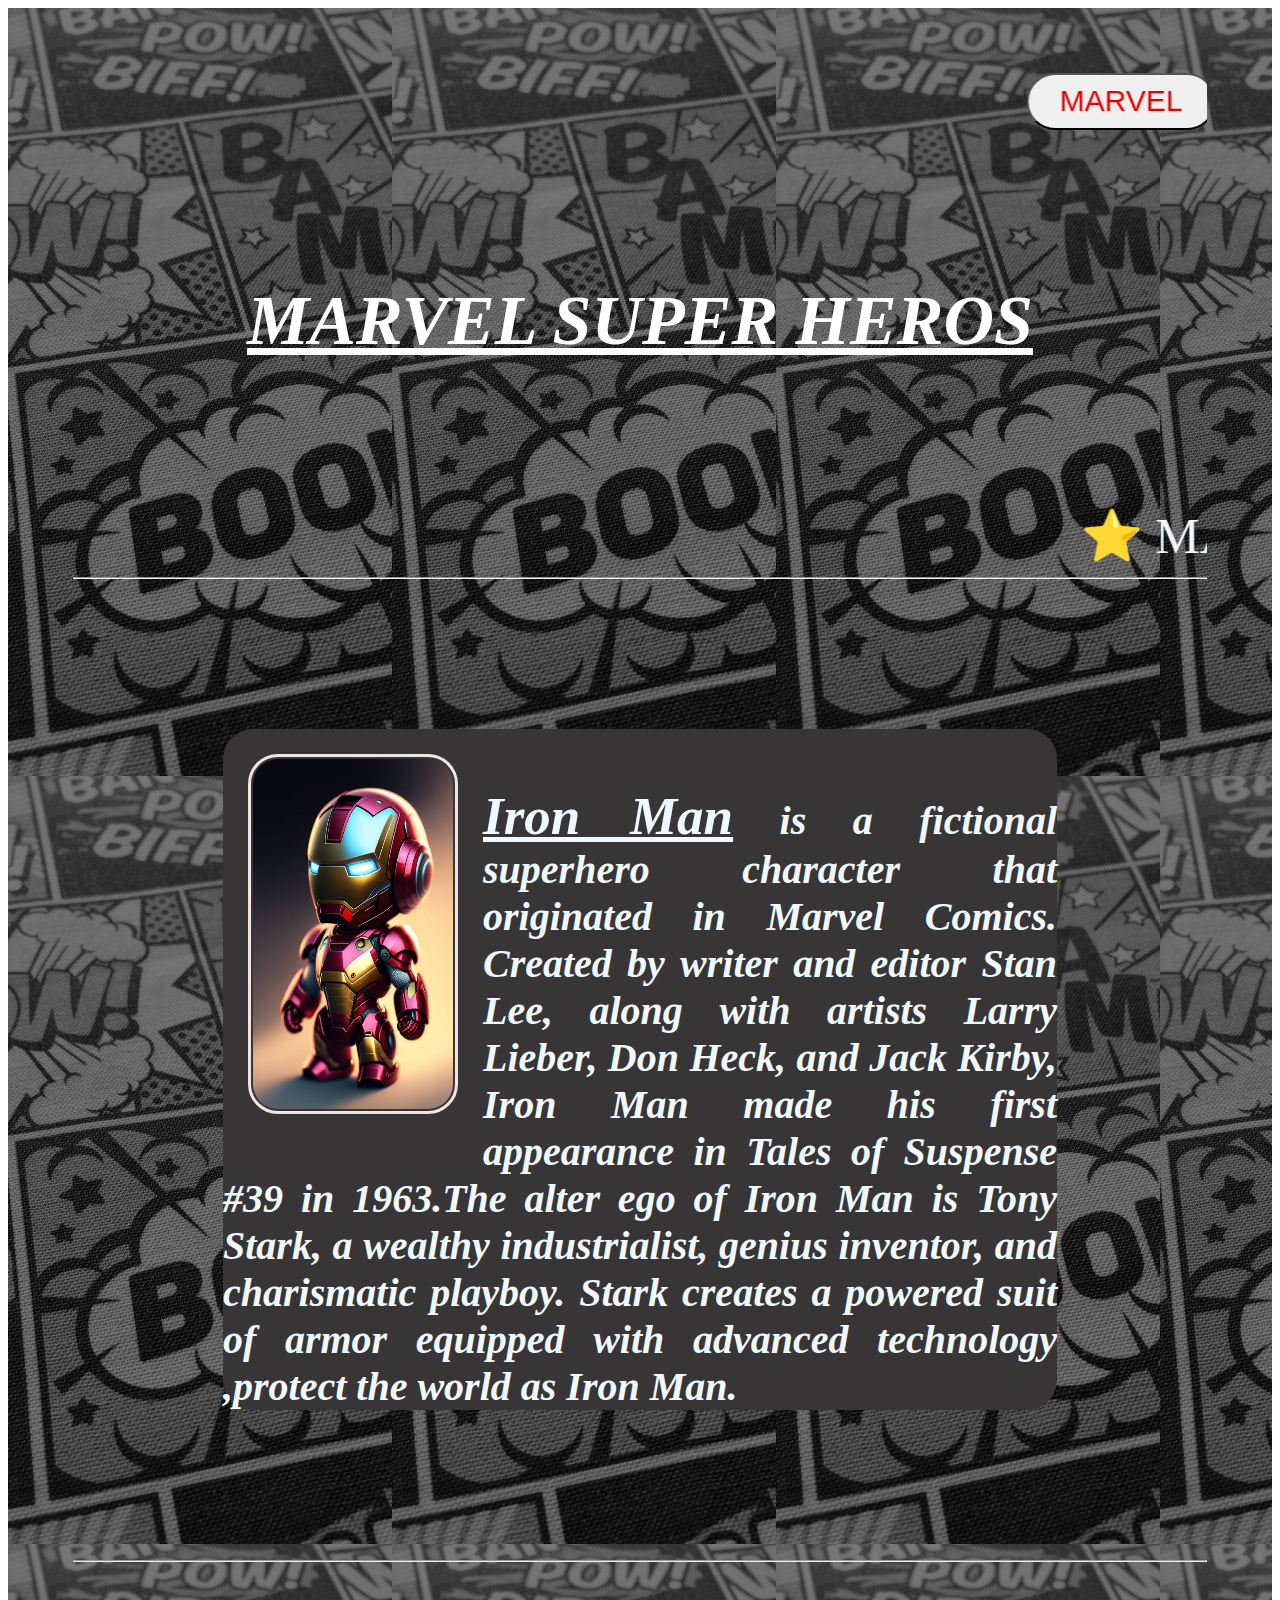
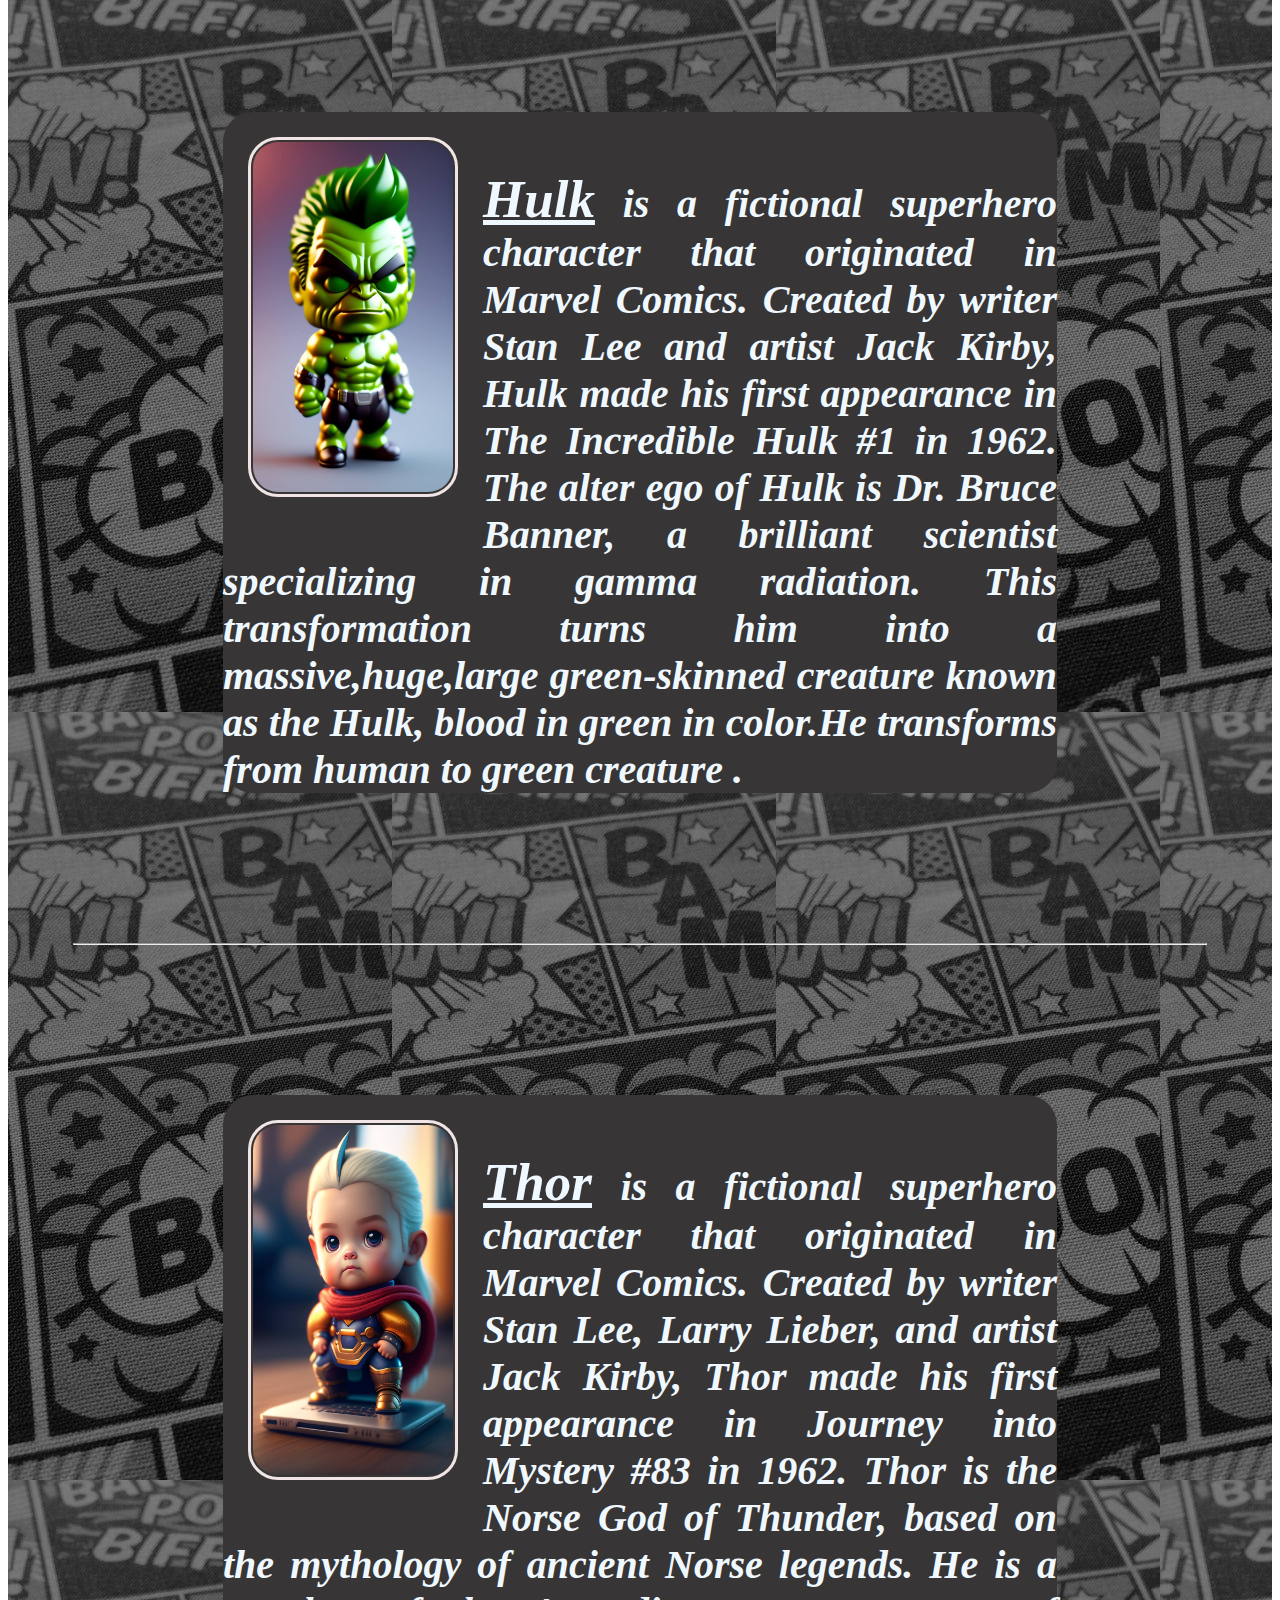
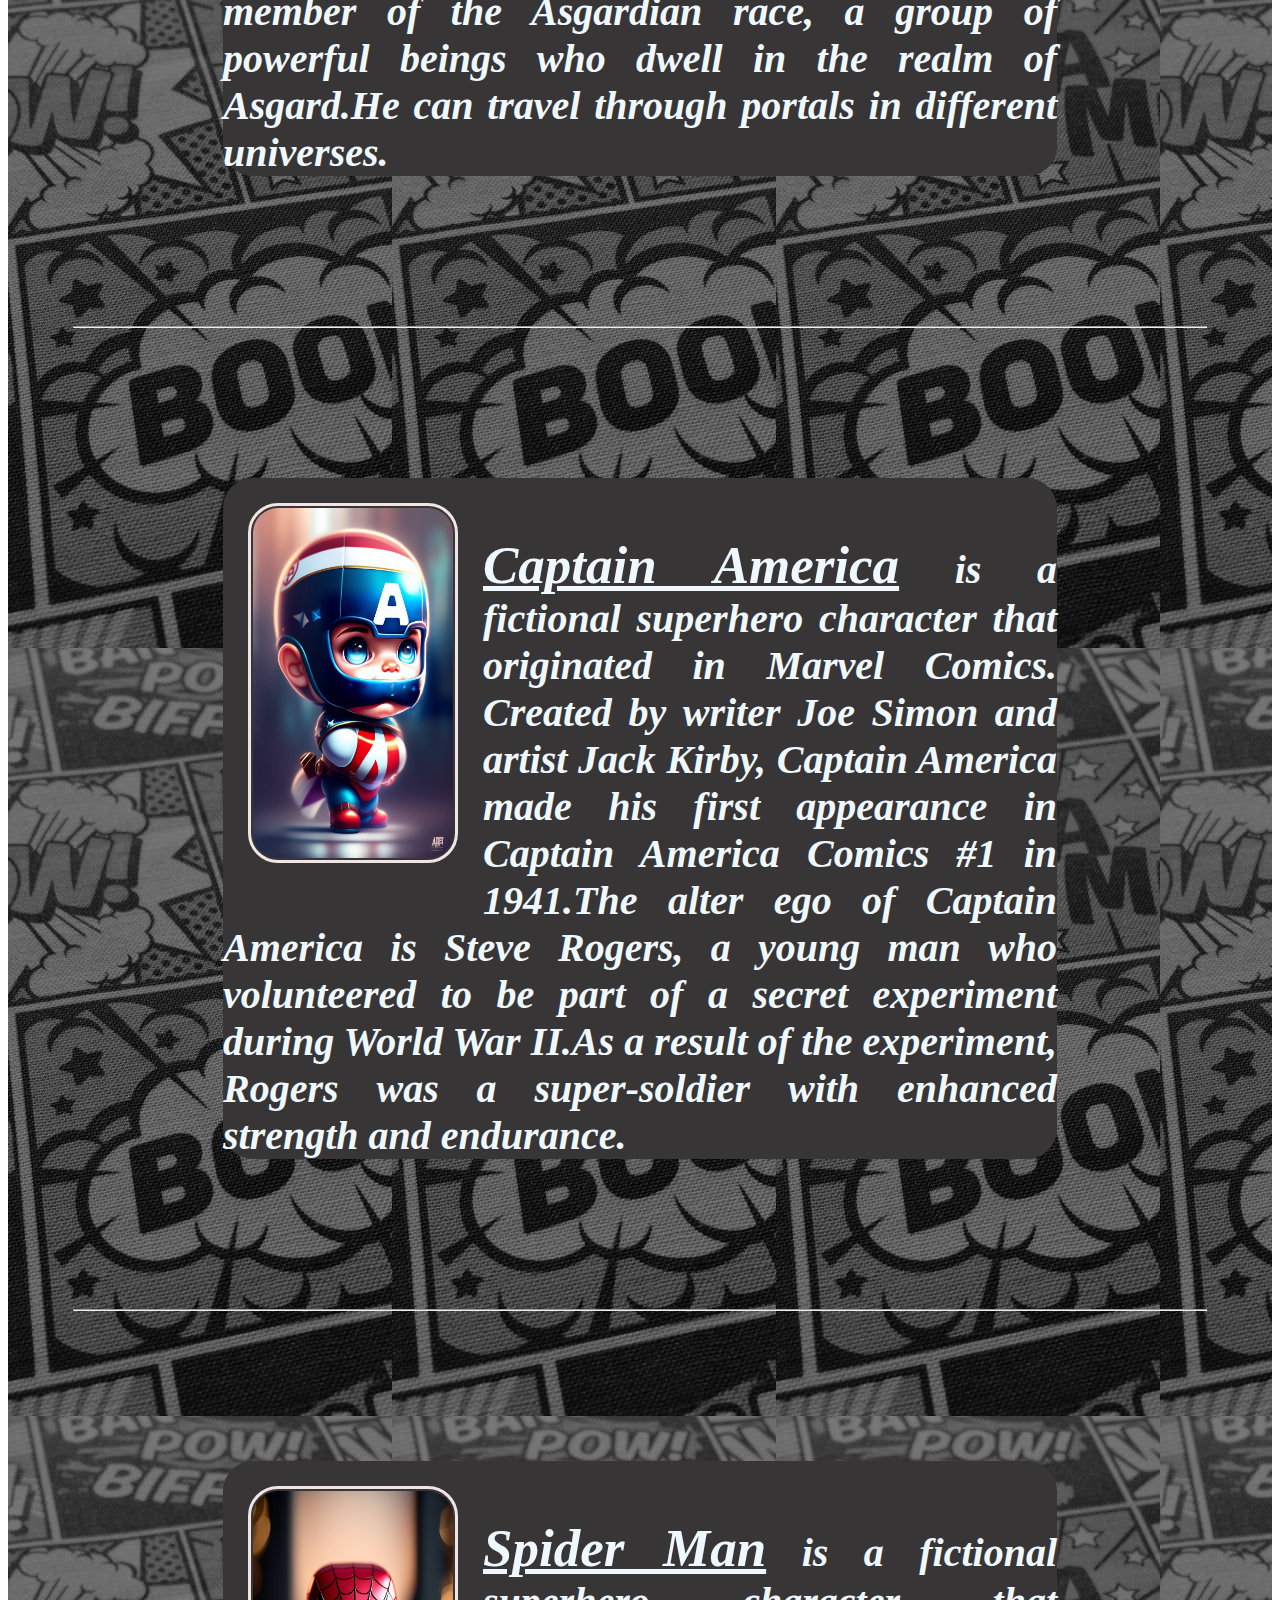
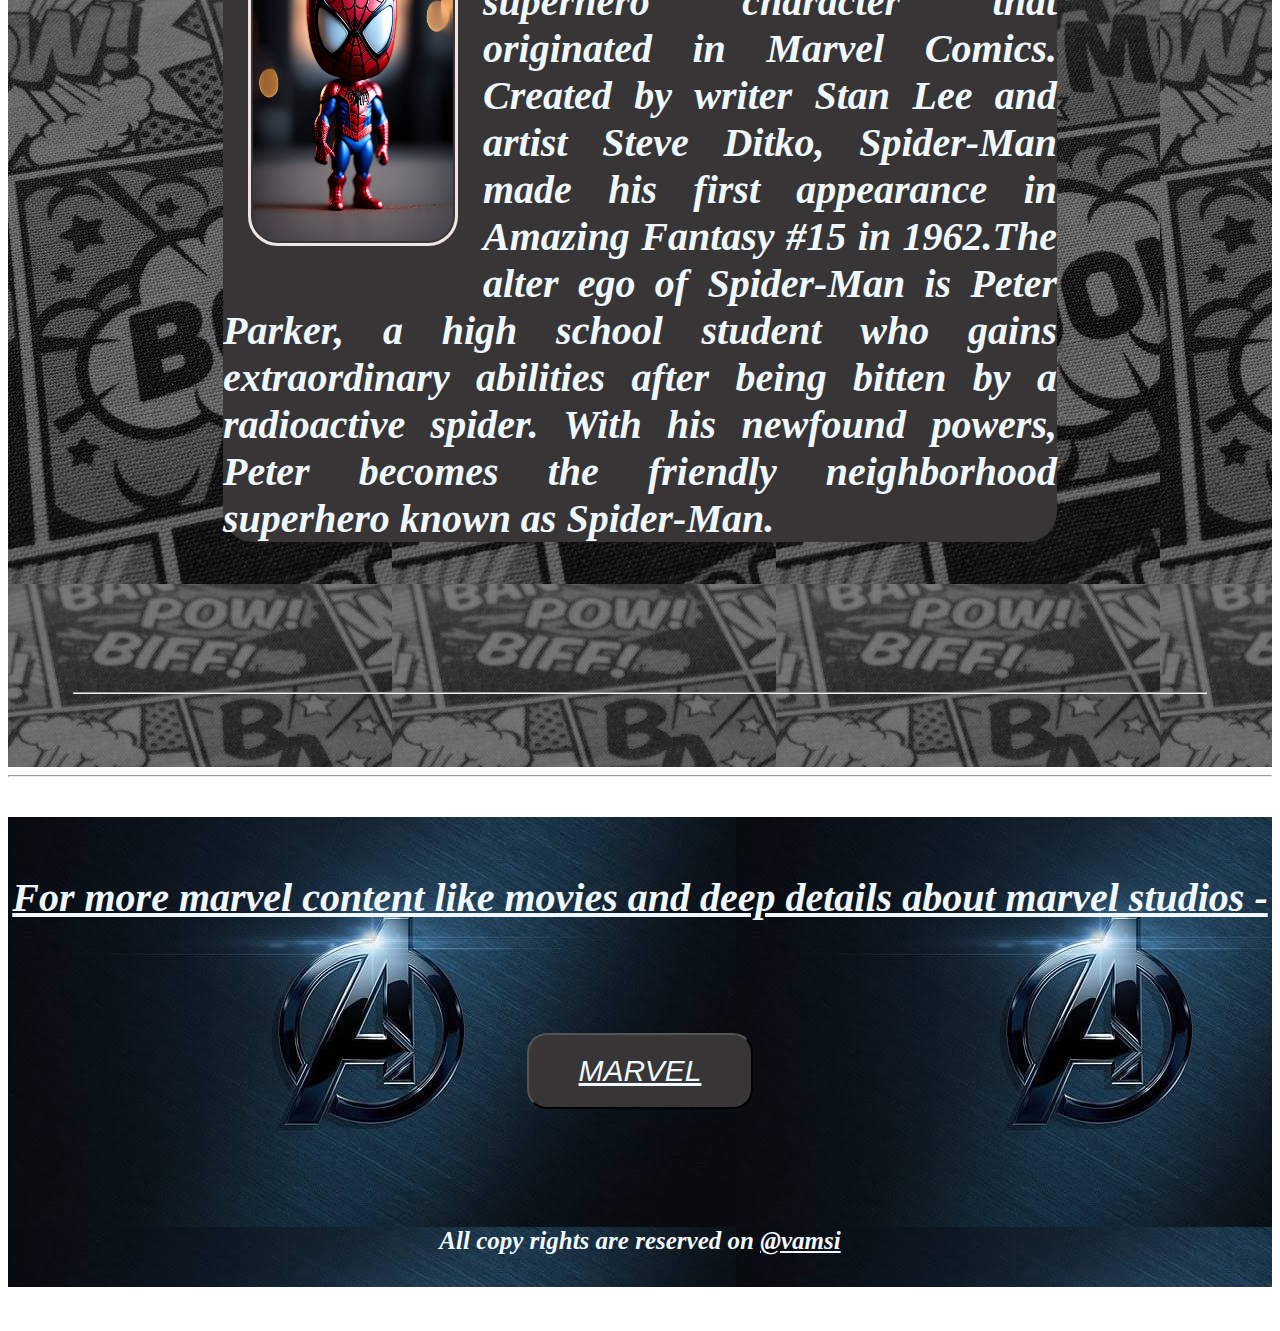
<file: LandingPage.html>
<!DOCTYPE html>
<html>
<head>
    <meta charset="UTF-8">
    <meta name="viewport" content="width=device-width, initial-scale=1">
    <title>Landing Page</title>
     <style>
        .row{
            box-sizing:border-box;
            background-image: url('avg4.jpg');
        
        }
        h1{
            text-align: center;
            font-size: 70px;
            padding: 100px;
            text-decoration: underline;
            color: white;
            font-style: italic;
        }
        img{
            float:left;
            width: 200px;
            height: 350px;
            margin: 25px;
            border:3px solid rgb(240, 228, 228);
            border-radius: 30px;
            padding: 2px;
        }
     p{
     font-size:40px;
     font-style: italic;
     font-weight: bold;
     padding-top:57px;
     text-align: justify;
     color:aliceblue;
     }
     span{
        font-size: 53px;
        text-decoration: underline;
     }
     .row{
       text-align: center;
       padding: 65px;
     }
     .iron,.hulk,.cap,.spy,.thor{
        margin: 150px;

        padding: 25xpx;
        background-color: rgb(55, 53, 53);
        border-radius: 30px;
     }
     .ref{
        text-align: center;
        background-image: url('avg1.jpg');
        padding-bottom: 7px;
     }
        
    </style>
</head>
<body>

<div class="row">
    <marquee style="font-size: 30px;color: aliceblue;" scrollamount="20" ><button style="width: 5cm;height: 1.5cm;border-radius: 30px;color: rgb(234, 0, 0);font-size:30px;font-weight: 30px;">MARVEL</button>----------------⭐CAPTAIN AMERICA ⭐ IRON MAN  ⭐ HULK ⭐ BLACK WIDOW ⭐ SPIDER MAN ⭐ BLACK PANTHER ⭐ THOR ⭐ BUCKY ⭐ GROOT ⭐ THANOS ⭐ VISION ⭐ NICK FURY ⭐ LOKI ⭐ </marquee>
    <h1>MARVEL SUPER HEROS</h1>
    <marquee style="font-size: 50px;color: aliceblue;" scrollamount="14" >⭐ MARVEL CINEMATIC UNIVERSE ⭐</marquee>
    <hr>
    <div class="iron">
        <img src="iron.jpg" alt="IRON MAN" id="imgs">
        <p ><span>Iron Man</span> is a fictional superhero character that originated in Marvel Comics. Created by writer and editor Stan Lee, along with artists Larry Lieber, Don Heck, and Jack Kirby, Iron Man made his first appearance in Tales of Suspense #39 in 1963.The alter ego of Iron Man is Tony Stark, a wealthy industrialist, genius inventor, and charismatic playboy. Stark creates a powered suit of armor equipped with advanced technology ,protect the world as Iron Man. </p>
    </div>
    <hr>
    <div class="hulk">
        <img src="hulk.jpg" alt="HULK" id="imgs">
        <P><span>Hulk</span> is a fictional superhero character that originated in Marvel Comics. Created by writer Stan Lee and artist Jack Kirby, Hulk made his first appearance in The Incredible Hulk #1 in 1962.
            The alter ego of Hulk is Dr. Bruce Banner, a brilliant scientist specializing in gamma radiation. This transformation turns him into a massive,huge,large green-skinned creature known as the Hulk, blood in green in color.He transforms from human to green creature .</P>
    </div>
    <hr>
    <div class="thor">
        <img src="thor.jpg" alt="THOR" id="imgs">
        <P><span>Thor</span> is a fictional superhero character that originated in Marvel Comics. Created by writer Stan Lee, Larry Lieber, and artist Jack Kirby, Thor made his first appearance in Journey into Mystery #83 in 1962. Thor is the Norse God of Thunder, based on the mythology of ancient Norse legends. He is a member of the Asgardian race, a group of powerful beings who dwell in the realm of Asgard.He can travel through portals in different universes.</P>
    </div>
    <hr>
    <div class="cap">
        <img src="cap.jpg" alt="CAPTAIN AMERICA" id="imgs">
        <P><span>Captain America</span> is a fictional superhero character that originated in Marvel Comics. Created by writer Joe Simon and artist Jack Kirby, Captain America made his first appearance in Captain America Comics #1 in 1941.The alter ego of Captain America is Steve Rogers, a young man who volunteered to be part of a secret experiment during World War II.As a result of the experiment, Rogers was a super-soldier with enhanced strength and endurance.</P>
    </div>
    <hr>
    <div class="spy">
        <img src="spi.jpg" alt="SPIDER MAN" id="imgs">
        <p> <span>Spider Man</span> is a fictional superhero character that originated in Marvel Comics. Created by writer Stan Lee and artist Steve Ditko, Spider-Man made his first appearance in Amazing Fantasy #15 in 1962.The alter ego of Spider-Man is Peter Parker, a high school student who gains extraordinary abilities after being bitten by a radioactive spider. With his newfound powers, Peter becomes the friendly neighborhood superhero known as Spider-Man.
        </p>
    </div>
    <hr>
</div>
<hr>
<div class="ref">
    <p style="text-align: center;text-decoration: underline;">For more marvel content like movies and deep details about marvel studios - </p>
    <br><br><br><br>
    <button style="width: 6cm ;height: 2cm ;border-radius: 20px;background-color: rgb(55, 53, 53);"><a href="https://www.marvel.com" style="color: aliceblue;font-size: 30px;"><i>MARVEL</i></a></button> 
  <br><br><br>
  <p style="text-align: center;font-size: 25px;">All copy rights are reserved on <a href="" style="color: aliceblue;">@vamsi</a></p>
    
</div>

<br><br>
</body>
</file>
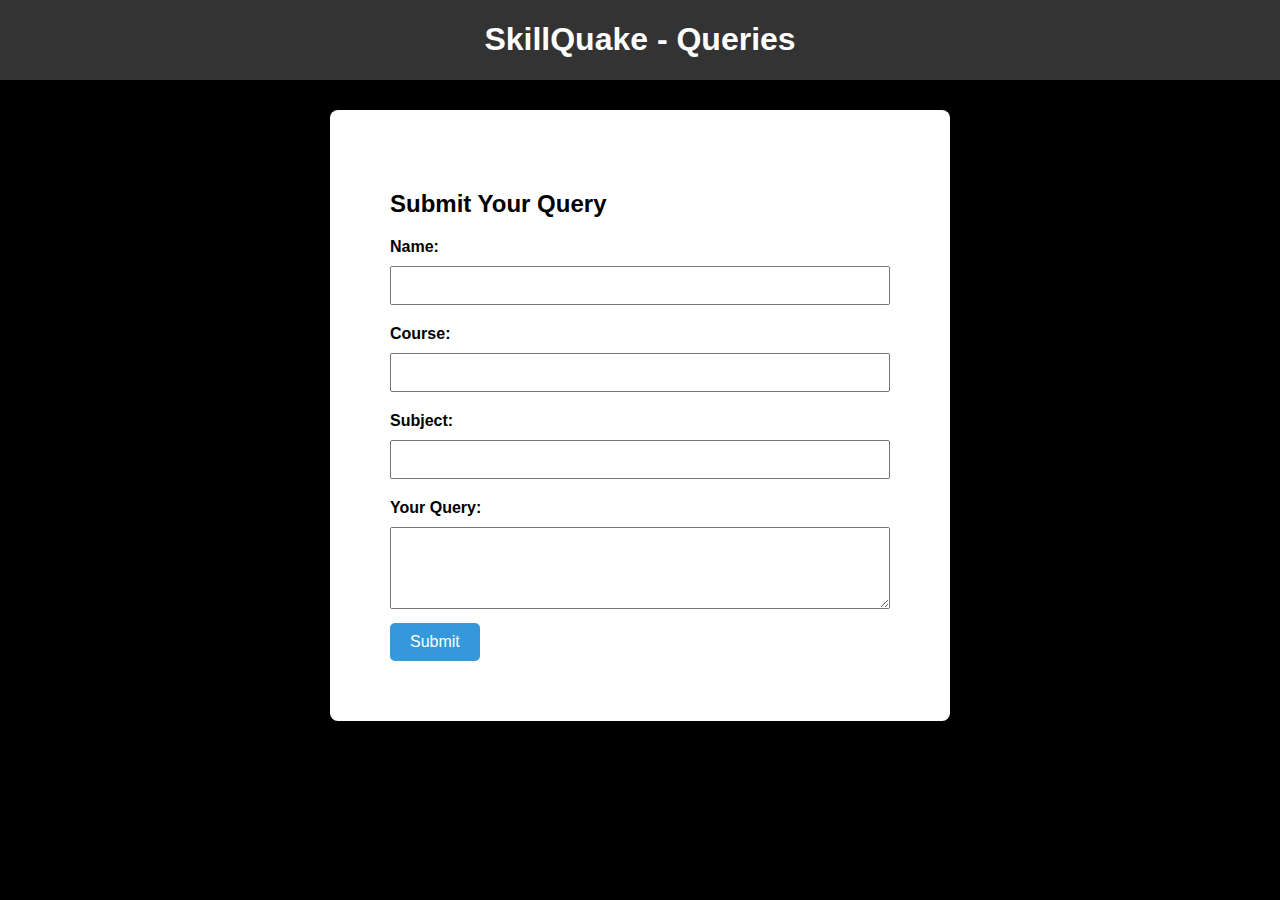
<file: query.html>
<!DOCTYPE html>
<html lang="en">
<head>
    <meta charset="UTF-8">
    <meta name="viewport" content="width=device-width, initial-scale=1.0">
    <title>Query Form</title>
    <style>
        body {
            font-family: Arial, sans-serif;
            margin: 0;
            padding: 0;
            background-color: #000;
            display: flex;
            flex-direction: column; /* Added to stack navbar and form */
            align-items: center;
            /*justify-content: ;*/
            height: 100vh;
        }

        nav {
            background-color: #333; /* Navbar background color */
            /*padding: 10px;*/
            width: 100%;
            text-align: center;
            color: #fff; /* Text color for navbar */
        }

        form {
            background-color: #fff;
            box-shadow: 0 0 10px rgba(0, 0, 0, 0.2);
            padding: 60px;
            border-radius: 8px;
            width: 500px;
            margin-top: 30px; /* Added margin to separate navbar and form */
        }

        label {
            display: block;
            margin: 10px 0;
        }

        input {
            width: 100%;
            padding: 10px;
            margin-bottom: 10px;
            box-sizing: border-box;
        }

        textarea {
            width: 100%;
            padding: 10px;
            margin-bottom: 10px;
            box-sizing: border-box;
        }

        button {
            padding: 10px 20px;
            font-size: 16px;
            cursor: pointer;
            background-color: #3498db;
            color: #fff;
            border: none;
            border-radius: 5px;
        }
                #content-container {
            text-align: center;
            margin-top: 50px;
        }

      
    </style>
</head>
<body>
    <nav>
        <h1>SkillQuake - Queries</h1>
    </nav>
    <form>
        <h2>Submit Your Query</h2>
        <label for="name"><b>Name:</b></label>
        <input type="text" id="name" name="name" required>
        
        <label for="course"><b>Course:</b></label>
        <input type="course" id="course" name="course" required>
        
        <label for="subject"><b>Subject:</b></label>
        <input type="subject" id="subject" name="subject" required>

        <label for="query"><b>Your Query:</b></label>
        <textarea id="query" name="query" rows="4" required></textarea>

        <button type="submit" >Submit</button>
    
    </form>
</body>
</html>
</file>
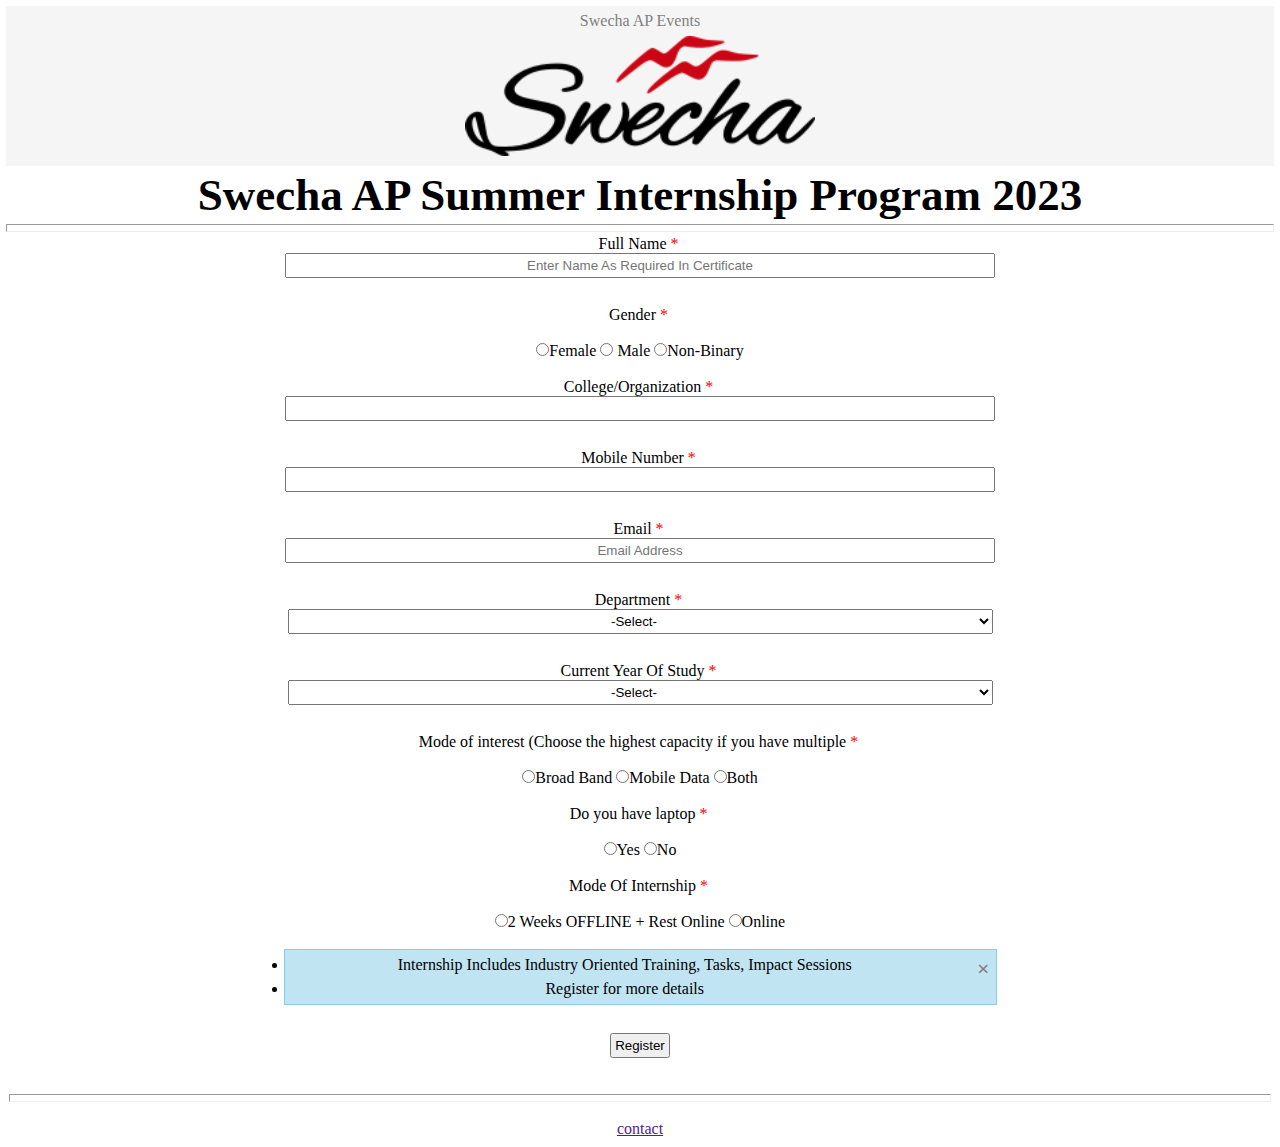
<file: Swecha.html>
<!DOCTYPE html>
<html>

<head>
    <meta charset="UTF-8">
    <meta name="viewport" content="width=device-width, initial-scale=1">
    <title>Swecha Login Form</title>
    <style type="text/css" media="all">
 *{
   text-align: center;
  margin: auto;
   padding: 3px;
 }
 
 .one{
    background-color: whitesmoke;
    color: gray;
  }
  .req{
    color: red;
    margin-left: 1px;
  }
  #fname,#CO,#em,#mb{
    width: 700px;
  }
  .dp,.cs,.two{
    width: 705px;
    display: block;
    margin-bottom: 10px;
  }
  #fname,#mb,#CO,#em {
  display: block;
  margin-bottom: 10px;
  }
    
  .two{
    border: 1px solid skyblue;
    background-color: #C0E4F2;
  }
  
  .closebtn {
  margin-left: 15px;
  font-weight: bold;
  float: right;
  font-size: 22px;
  color: grey;
  }

</style>
</head>
<body> 
   <div class="one">
  <p style= "text-align:center" font-size:20px >Swecha AP Events</p><img width="350px" height="120px" src="Swecha.png">
   </div>
   <p style="font-size: 45px"><b>Swecha AP Summer Internship Program 2023</b></p><hr>
   <form action="https://www.instagram.com/swechaap/" method="get" >
     <label for="fname">Full Name<span class="req">*</span></label><br>
     <input type="text" name="fname" id="fname" placeholder="Enter Name As Required In Certificate" required  /><br />
     
     <label for="gender" >Gender<span class="req">*</span></label><br>
     <br />
     <input type="radio" name="gender" id=""/>Female
     <input type="radio" name="gender" id="gender"  /> Male
     <input type="radio" name="gender" id="gender" />Non-Binary <br />
     <br />
      <label for="CO">College/Organization<span class="req">*</span></label><br>
     <input type="text" name="CO" id="CO" required/><br />
     
      <label for="mb">Mobile Number<span class="req">*</span></label><br>
       <input type="text" name="mb" id="mb" /><br />
       
      <label for="em">Email<span class="req">*</span></label><br>
    <input type="text" name="Email" id="em" placeholder="Email Address"required/><br />
    
     
      <label for="dp">Department<span class="req">*</span></label><br>
     <select name="dp" class="dp">
       <option disabled selected value="">-Select-</option>
       <option value="CSE">CSE</option>
       <option value="IT">IT</option>
       <option value="ECE">ECE</option>
       <option value="EEE">EEE</option>
       <option value="MECH">MECH</option>
       <option value="CIVIL">CIVIL</option>
       <option value="CHEM">CHEM</option>
      <option value="OTHERS">OTHERS</option>
     </select><br />
      
      <label for="cs">Current Year Of Study<span class="req">*</span></label><br>
     <select name="cs" class="cs">
       <option disabled selected value="">-Select-</option>
       <option value="1st year">1st Year</option>
       <option value="2nd year">2nd Year</option>
       <option value="3rd year">3rd Year</option>
       <option value="4th year">4th Year</option>
     </select><br />

     <label for="inet">Mode of interest (Choose the highest capacity if you have multiple<span class="req">*</span> </label><br><br />
   <input type="radio" name="inet" id="inet" />Broad Band
     <input type="radio" name="inet" id="inet"  />Mobile Data
   <input type="radio" name="inet" id="inet" />Both <br />
   <br />
    <label for="lap">Do you have laptop<span class="req">*</span></label><br><br />
   <input type="radio" name="lap" id="lap" />Yes
   <input type="radio" name="lap" id="lap" />No<br />
   <br />
    <label for="mode">Mode Of Internship<span class="req">*</span></label><br><br />
    <input type="radio" name="mode" id="mode" />2 Weeks OFFLINE + Rest Online
   <input type="radio" name="mode" id="mode" />Online <br />
  <br />
   <div class="two">
     <span class="closebtn" onclick="this.parentElement.style.display='none';">&times;
     </span>
       <li>Internship Includes Industry Oriented Training, Tasks, Impact Sessions</li>
       <li>Register for more details</li>
   </div>
   <br />
   <input type="submit" name="register" id="register" value="Register" /><br />
   <br /><br /><hr /><br />
   <a href="">contact</a>
   
   </form>
</body>

</html>
</file>
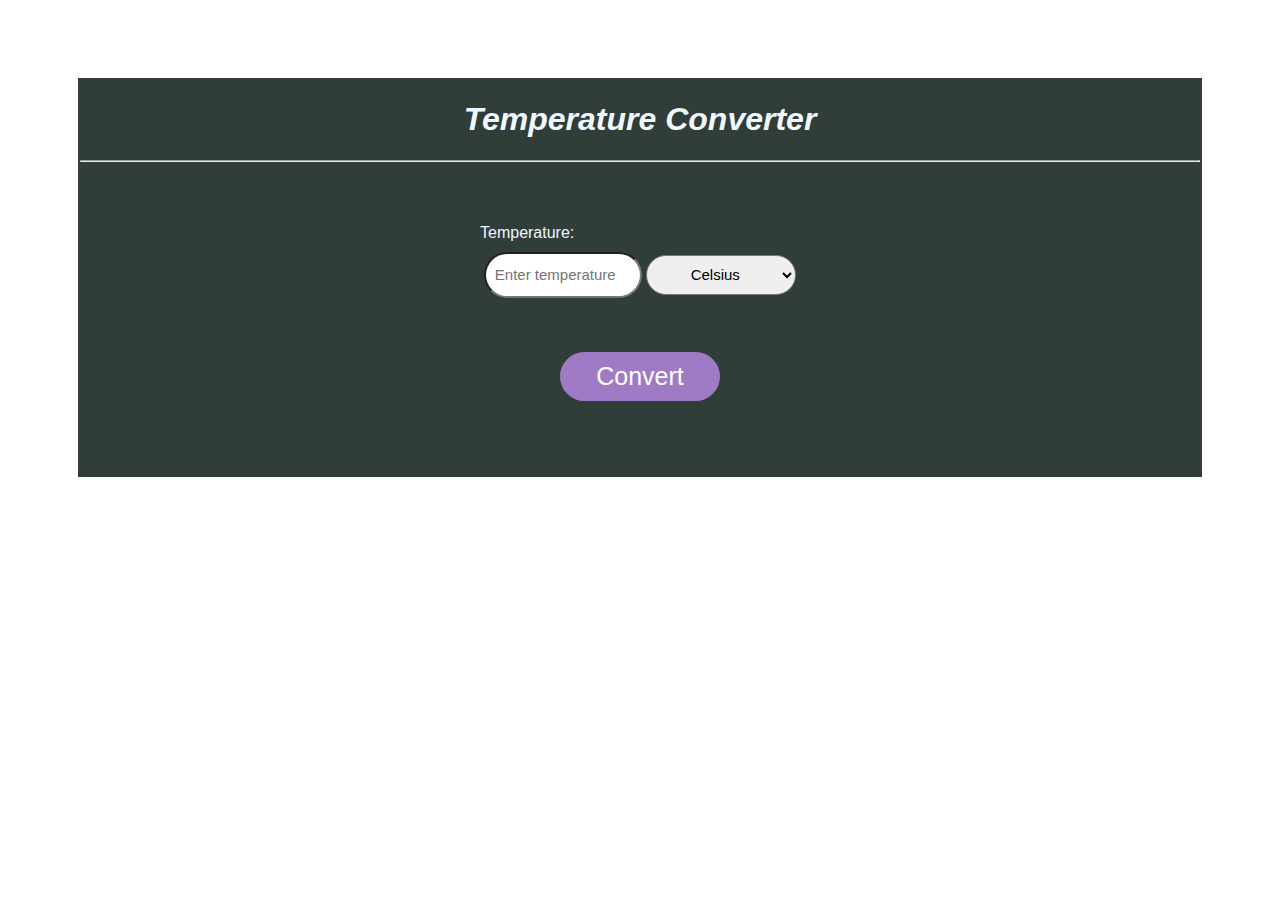
<file: TempConverter.html>
<!DOCTYPE html>
<html>
<head>
  <title>Temperature Converter</title>
  <style>
    body {
      font-family: Arial, sans-serif;
      padding: 20px;
     text-align:center;
    
    }
    div{
      background-color: rgb(48, 61, 56);
      margin: 50px;
      padding:2px;

    }
    label {
      display: block;
      margin-bottom: 10px;
    }
    input {
      width: 200px;
      height: 100px
    }
    button {
      padding: 10px 36px;
      background-color: #9e7bc4;
      color: white;
      border: none;
      cursor: pointer;
      font-size: 25px;
      border-radius: 30px;
    }
    .unit,#temperature{
      width: 150px;
      height: 40px;
      text-align: center;
      font-size:15px;
      border-radius: 30px;
    }
    #result {
      margin-top: 20px;
      font-weight: bold;
      color: aliceblue;
    }
  </style>
</head>
<body>
  <div class="temp">
  <h1 style="color: aliceblue;"><i>Temperature Converter</i></h1>
  <hr />
  <br><br><br>
  <label for="temperature" style="color: aliceblue; text-align: left ;padding-left:400px;" >Temperature:</label>
  <input type="number" id="temperature" placeholder="Enter temperature" step="0.01">
  <select class="unit" id="unit">
    <option value="celsius">Celsius</option>
    <option value="fahrenheit">Fahrenheit</option>
    <option value="kelvin">Kelvin</option>
  </select>
 <br /><br ><br><br>
  <button  onclick="convertTemperature()">Convert</button> 
  <div id="result"></div>
</div> 
  <script>
   function convertTemperature() {
      var temperature = parseFloat(document.getElementById("temperature").value);
      var unit = document.getElementById("unit").value;
      var convertedTemperature;
      var convertedUnit;
      if (isNaN(temperature)) {
        document.getElementById("result").innerHTML = "Invalid input. Please enter a valid number.";
        return;
      }

      if (unit === "celsius") {
        // Convert Celsius to Fahrenheit and Kelvin
        convertedTemperature = (temperature * 9 / 5) + 32;
        convertedUnit = "Fahrenheit";
      } else if (unit === "fahrenheit") {
        // Convert Fahrenheit to Celsius and Kelvin
        convertedTemperature = (temperature - 32) * 5 / 9;
        convertedUnit = "Celsius";
      } else if (unit === "kelvin") {
        // Convert Kelvin to Celsius and Fahrenheit
        convertedTemperature = temperature - 273.15;
        convertedUnit = "Celsius";
      }
      document.getElementById("result").innerHTML = `Converted Temperature: ${convertedTemperature.toFixed(2)} ${convertedUnit}`;
    }
  </script>
</body>
</html>
</file>
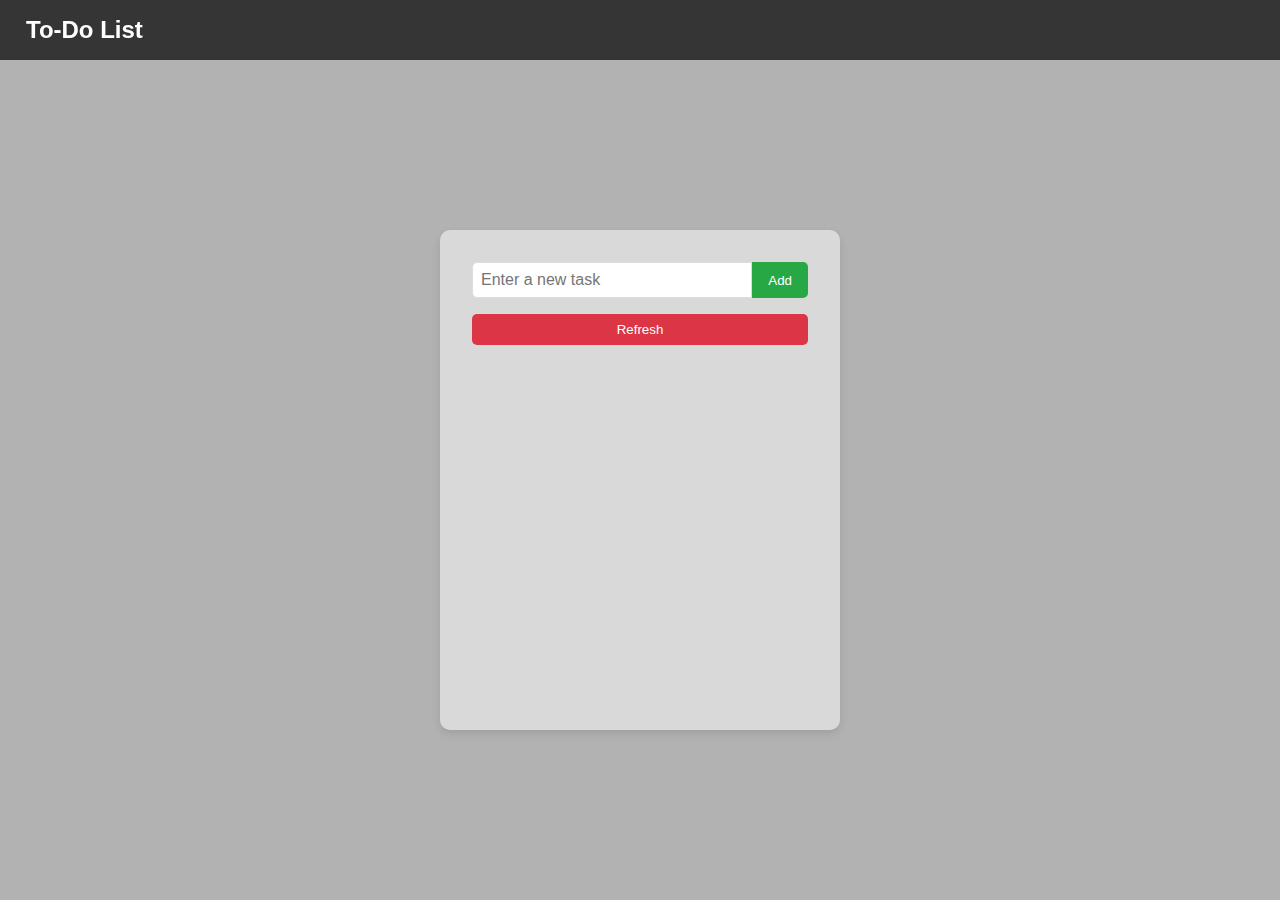
<file: todo.html>
<!DOCTYPE html>
<html lang="en">
  <head>
    <meta charset="UTF-8" />
    <meta name="viewport" content="width=device-width, initial-scale=1.0" />
    <title>Responsive Animated To-Do List</title>
    <style>
      * {
        box-sizing: border-box;
        margin: 0;
        padding: 0;
        font-family: "Arial", sans-serif;
      }

      body {
        display: flex;
        flex-direction: column;
        justify-content: center;
        align-items: center;
        height: 100vh;
        background: linear-gradient(
            to bottom,
            rgba(0, 0, 0, 0.3),
            rgba(0, 0, 0, 0.3)
          ),
          url("https://images.unsplash.com/photo-1506748686214-e9df14d4d9d0");
        background-size: cover;
        background-position: center;
      }

      nav {
        background: rgba(0, 0, 0, 0.7);
        color: #fff;
        padding: 1rem;
        text-align: center;
        position: fixed;
        top: 0;
        left: 0;
        width: 100%;
        z-index: 1000;
        display: flex;
        align-items: center;
        justify-content: flex-start;
      }

      nav h1 {
        margin: 0;
        font-size: 1.5rem;
        padding-left: 10px;
      }

      .container {
        background: rgba(255, 255, 255, 0.5); /* Increased transparency */
        padding: 2rem;
        box-shadow: 0 4px 8px rgba(0, 0, 0, 0.1);
        border-radius: 10px;
        width: 100%;
        max-width: 400px;
        text-align: center;
        margin-top: 60px;
        height: 500px; /* Increased height */
        overflow-y: auto; /* Added overflow for scrolling */
      }

      h1 {
        margin-bottom: 1rem;
        font-size: 1.5rem;
        color: #ffffff;
      }

      form {
        display: flex;
        margin-bottom: 1rem;
      }

      form input {
        flex-grow: 1;
        padding: 0.5rem;
        border: 1px solid #ddd;
        border-radius: 5px 0 0 5px;
        font-size: 1rem;
      }

      form button {
        padding: 0.5rem 1rem;
        border: none;
        background: #28a745;
        color: #fff;
        cursor: pointer;
        border-radius: 0 5px 5px 0;
        transition: background 0.3s;
      }

      form button:hover {
        background: #218838;
      }

      ul {
        list-style: none;
        padding: 0;
      }

      li {
        display: flex;
        justify-content: space-between;
        align-items: center;
        background: #fff;
        padding: 0.5rem;
        margin-bottom: 0.5rem;
        border-radius: 5px;
        transition: background 0.3s;
        box-shadow: 0 2px 4px rgba(0, 0, 0, 0.1);
      }

      li.completed {
        text-decoration: line-through;
        color: #aaa;
      }

      li:hover {
        background: #f1f1f1;
      }

      li label {
        flex-grow: 1;
        padding: 0 0.5rem;
      }

      li input[type="checkbox"] {
        margin-left: auto;
      }

      .refresh-btn {
        display: block;
        width: 100%;
        padding: 0.5rem;
        border: none;
        background: #dc3545;
        color: #fff;
        cursor: pointer;
        border-radius: 5px;
        transition: background 0.3s;
      }

      .refresh-btn:hover {
        background: #c82333;
      }

      @media (max-width: 480px) {
        form {
          flex-direction: column;
        }

        form input,
        form button {
          border-radius: 5px;
        }

        form button {
          margin-top: 0.5rem;
        }
      }
    </style>
  </head>
  <body>
    <nav>
      <h1>To-Do List</h1>
    </nav>
    <div class="container">
      <form id="todo-form">
        <input type="text" id="todo-input" placeholder="Enter a new task" />
        <button type="submit">Add</button>
      </form>
      <ul id="todo-list"></ul>
      <button class="refresh-btn" id="refresh-btn">Refresh</button>
    </div>
    <script>
      const todoForm = document.getElementById("todo-form");
      const todoInput = document.getElementById("todo-input");
      const todoList = document.getElementById("todo-list");
      const refreshBtn = document.getElementById("refresh-btn");

      todoForm.addEventListener("submit", function (event) {
        event.preventDefault();
        const task = todoInput.value.trim();
        if (task) {
          const li = document.createElement("li");
          const label = document.createElement("label");
          label.textContent = task;
          const checkbox = document.createElement("input");
          checkbox.type = "checkbox";
          checkbox.addEventListener("change", () => {
            li.classList.toggle("completed");
          });
          li.appendChild(label);
          li.appendChild(checkbox);
          todoList.appendChild(li);
          todoInput.value = "";
        }
      });

      refreshBtn.addEventListener("click", function () {
        todoList.innerHTML = "";
      });
    </script>
  </body>
</html>
</file>
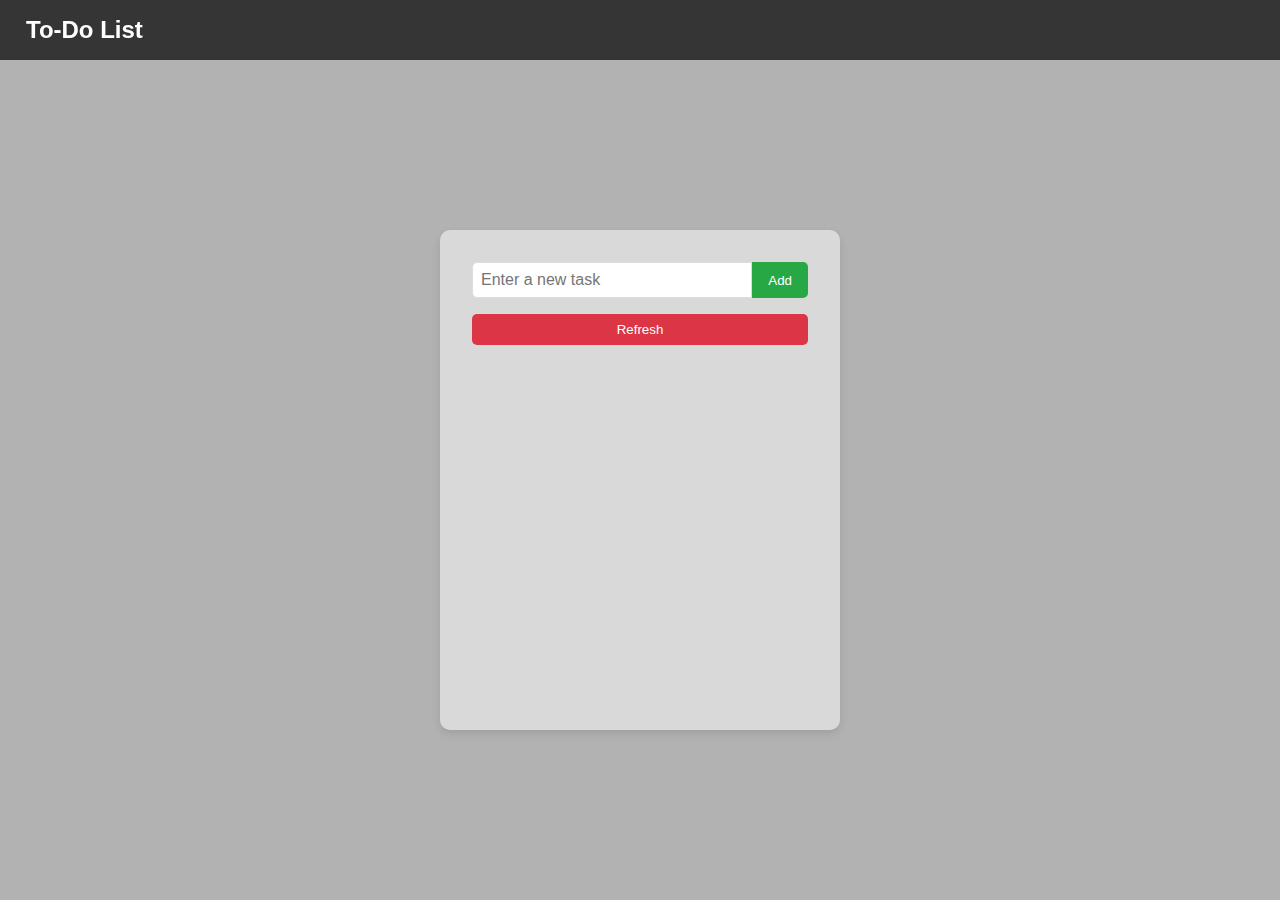
<file: Octanet/todo.html>
<!DOCTYPE html>
<html lang="en">
  <head>
    <meta charset="UTF-8" />
    <meta name="viewport" content="width=device-width, initial-scale=1.0" />
    <title>To-Do List</title>
    <style>
      * {
        box-sizing: border-box;
        margin: 0;
        padding: 0;
        font-family: "Arial", sans-serif;
      }

      body {
        display: flex;
        flex-direction: column;
        justify-content: center;
        align-items: center;
        height: 100vh;
        background: linear-gradient(
            to bottom,
            rgba(0, 0, 0, 0.3),
            rgba(0, 0, 0, 0.3)
          ),
          url("https://images.unsplash.com/photo-1506748686214-e9df14d4d9d0");
        background-size: cover;
        background-position: center;
      }

      nav {
        background: rgba(0, 0, 0, 0.7);
        color: #fff;
        padding: 1rem;
        text-align: center;
        position: fixed;
        top: 0;
        left: 0;
        width: 100%;
        z-index: 1000;
        display: flex;
        align-items: center;
        justify-content: flex-start;
      }

      nav h1 {
        margin: 0;
        font-size: 1.5rem;
        padding-left: 10px;
      }

      .container {
        background: rgba(255, 255, 255, 0.5); /* Increased transparency */
        padding: 2rem;
        box-shadow: 0 4px 8px rgba(0, 0, 0, 0.1);
        border-radius: 10px;
        width: 100%;
        max-width: 400px;
        text-align: center;
        margin-top: 60px;
        height: 500px; /* Increased height */
        overflow-y: auto; /* Added overflow for scrolling */
      }

      h1 {
        margin-bottom: 1rem;
        font-size: 1.5rem;
        color: #ffffff;
      }

      form {
        display: flex;
        margin-bottom: 1rem;
      }

      form input {
        flex-grow: 1;
        padding: 0.5rem;
        border: 1px solid #ddd;
        border-radius: 5px 0 0 5px;
        font-size: 1rem;
      }

      form button {
        padding: 0.5rem 1rem;
        border: none;
        background: #28a745;
        color: #fff;
        cursor: pointer;
        border-radius: 0 5px 5px 0;
        transition: background 0.3s;
      }

      form button:hover {
        background: #218838;
      }

      ul {
        list-style: none;
        padding: 0;
      }

      li {
        display: flex;
        justify-content: space-between;
        align-items: center;
        background: #fff;
        padding: 0.5rem;
        margin-bottom: 0.5rem;
        border-radius: 5px;
        transition: background 0.3s;
        box-shadow: 0 2px 4px rgba(0, 0, 0, 0.1);
      }

      li.completed {
        text-decoration: line-through;
        color: #aaa;
      }

      li:hover {
        background: #f1f1f1;
      }

      li label {
        flex-grow: 1;
        padding: 0 0.5rem;
      }

      li input[type="checkbox"] {
        margin-left: auto;
      }

      .refresh-btn {
        display: block;
        width: 100%;
        padding: 0.5rem;
        border: none;
        background: #dc3545;
        color: #fff;
        cursor: pointer;
        border-radius: 5px;
        transition: background 0.3s;
      }

      .refresh-btn:hover {
        background: #c82333;
      }

      @media (max-width: 480px) {
        form {
          flex-direction: column;
        }

        form input,
        form button {
          border-radius: 5px;
        }

        form button {
          margin-top: 0.5rem;
        }
      }
    </style>
  </head>
  <body>
    <nav>
      <h1>To-Do List</h1>
    </nav>
    <div class="container">
      <form id="todo-form">
        <input type="text" id="todo-input" placeholder="Enter a new task" />
        <button type="submit">Add</button>
      </form>
      <ul id="todo-list"></ul>
      <button class="refresh-btn" id="refresh-btn">Refresh</button>
    </div>
    <script>
      const todoForm = document.getElementById("todo-form");
      const todoInput = document.getElementById("todo-input");
      const todoList = document.getElementById("todo-list");
      const refreshBtn = document.getElementById("refresh-btn");

      todoForm.addEventListener("submit", function (event) {
        event.preventDefault();
        const task = todoInput.value.trim();
        if (task) {
          const li = document.createElement("li");
          const label = document.createElement("label");
          label.textContent = task;
          const checkbox = document.createElement("input");
          checkbox.type = "checkbox";
          checkbox.addEventListener("change", () => {
            li.classList.toggle("completed");
          });
          li.appendChild(label);
          li.appendChild(checkbox);
          todoList.appendChild(li);
          todoInput.value = "";
        }
      });

      refreshBtn.addEventListener("click", function () {
        todoList.innerHTML = "";
      });
    </script>
  </body>
</html>
</file>
